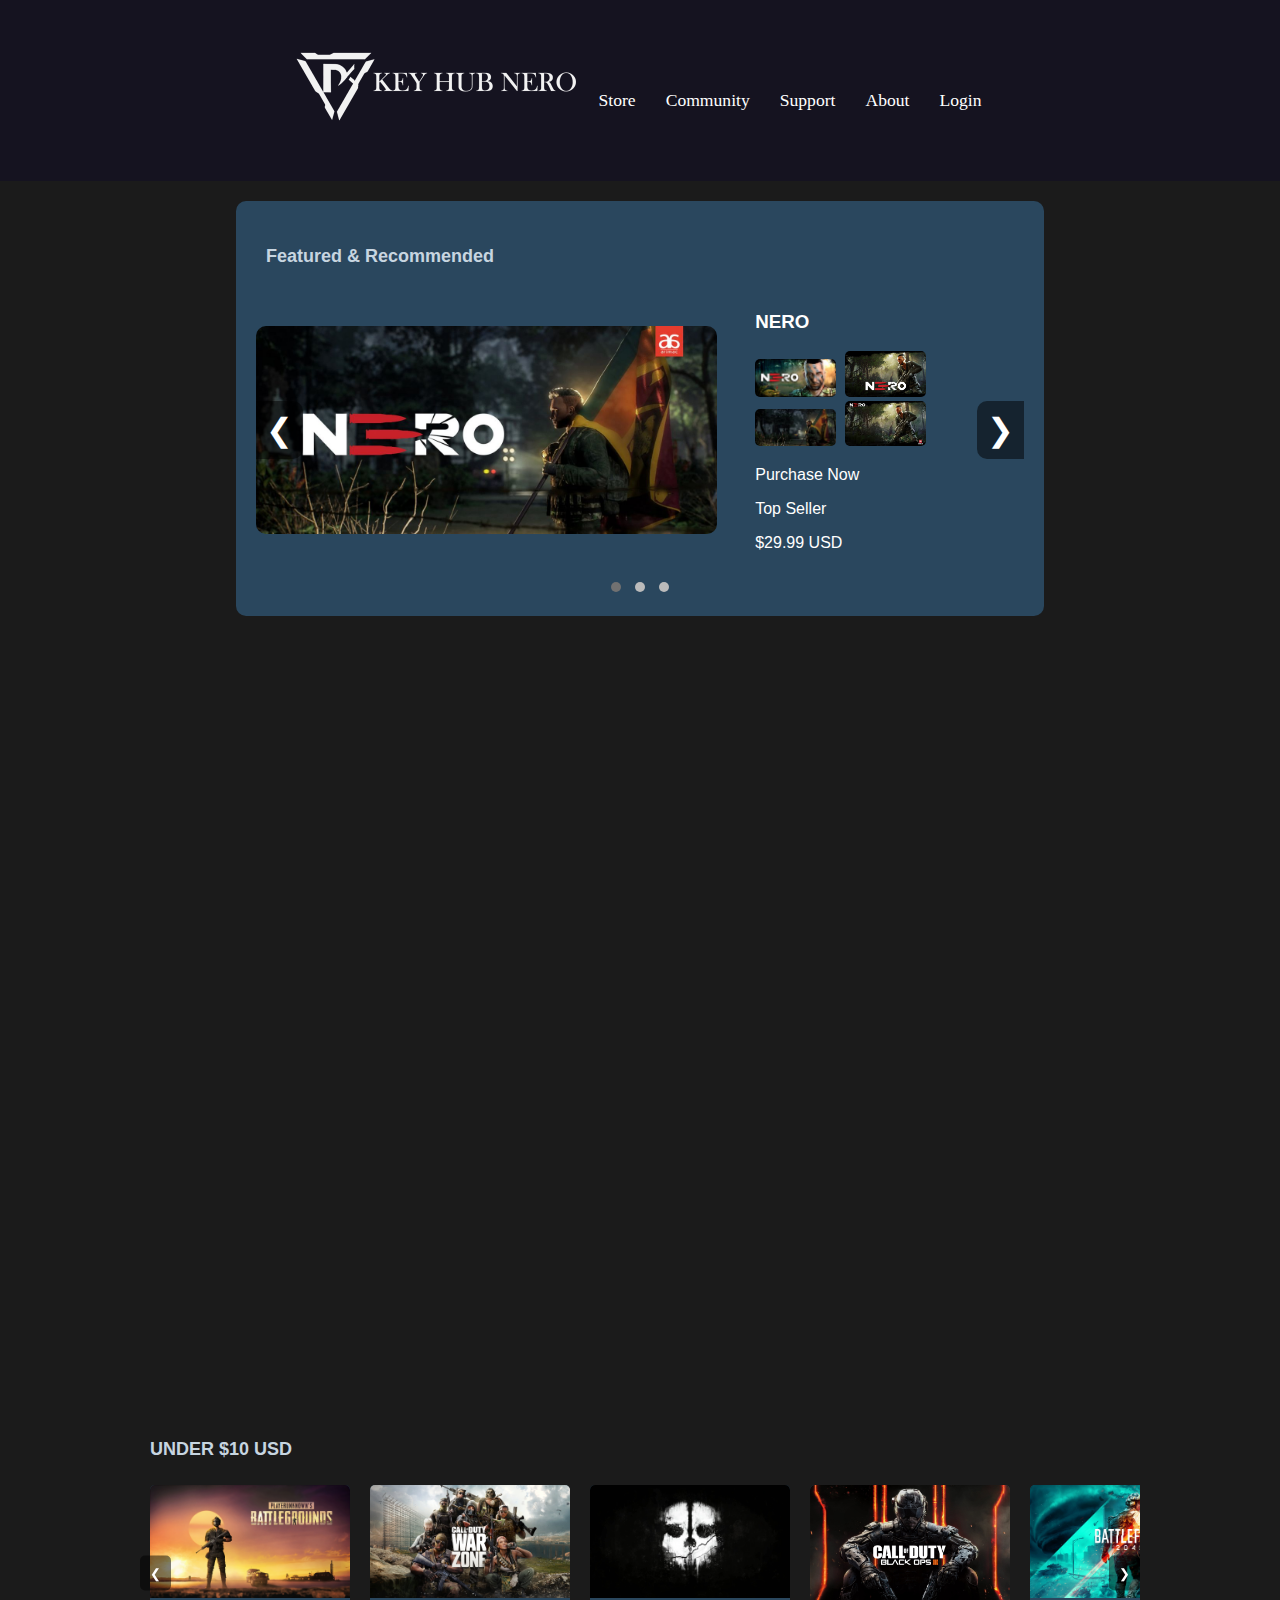
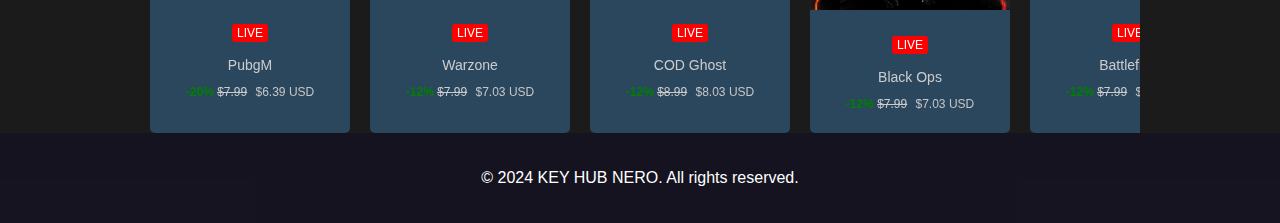
<file: index.html>
<!DOCTYPE html>
<html lang="en">
<head>
    <meta charset="UTF-8">
    <meta name="viewport" content="width=device-width, initial-scale=1.0">
    <title>Welcome to KEY HUB</title>
    <link rel="icon" href="res/Tlogo.png" type="image/icon type">
    <link rel="stylesheet" href="styles.css">
</head>
<body>
    <header>
        <div class="logo">
            <a href="KHNM.html"> <img src="res/logo.png" height="110" width="300"></a>
        </div>
       
        <nav>
            <ul style="font-family: serif;">
                <li><a href="KHNM.html">Store</a></li>
                <li><a href="KHNC.html">Community</a></li>
                <li><a href="KHNS.html">Support</a></li>
                <li><a href="KHNA.html">About</a></li>
                <li><a href="KHNL.html">Login</a></li>
            </ul>
        </nav>
    </header>
    
    <div class="featured-section">
        <h2>Featured & Recommended</h2>
        <div class="carousel">
            <button class="carousel-control prev" onclick="prevSlide()">&#10094;</button>

            <div class="carousel-slide">
                <img src="res/nero4.jpg" alt="Featured Game">
                <div class="game-info">
                    <h3>NERO</h3>
                    <div class="thumbnails">
                        <img src="res/nero1.jpeg" alt="Thumbnail 1">
                        <img src="res/nero.png" alt="Thumbnail 2">
                        <br>
                        <img src="res/nero3.jpeg" alt="Thumbnail 3">
                        <img src="res/nero2.jpeg" alt="Thumbnail 4">
                    </div>
                    <div class="purchase-info">
                        <p>Purchase Now</p>
                        <span class="top-seller">Top Seller</span>
                        <p class="price">$29.99 USD</p>
                    </div>
                </div>
            </div>

            <div class="carousel-slide">
                <img src="res/bm.jpg" alt="Featured Game">
                <div class="game-info">
                    <h3>Black Myth: Wukong</h3>
                    <div class="thumbnails">
                        <img src="res/bm1.jpg" alt="Thumbnail 1">
                        <img src="res/bm2.jpg" alt="Thumbnail 2">
                        <br>
                        <img src="res/bm3.jpg" alt="Thumbnail 3">
                        <img src="res/bm4.jpg" alt="Thumbnail 4">
                    </div>
                    <div class="purchase-info">
                        <p>Purchase Now</p>
                        <span class="top-seller">Top Seller</span>
                        <p class="price">$49.99 USD</p>
                    </div>
                </div>
            </div>
            
            <div class="carousel-slide">
                <img src="res/al.jpg" alt="Featured Game">
                <div class="game-info">
                    <h3>Apex Legend</h3>
                    <div class="thumbnails">
                        <img src="res/al1.jpg" alt="Thumbnail 1">
                        <img src="res/al2.jpg" alt="Thumbnail 2">
                        <br>
                        <img src="res/al3.jpg" alt="Thumbnail 3">
                        <img src="res/al4.jpg" alt="Thumbnail 4">
                    </div>
                    <div class="purchase-info">
                        <p>Purchase Now</p>
                        <span class="top-seller">Top Seller</span>
                        <p class="price">$49.99 USD</p>
                    </div>
                </div>
            </div>

            <div class="carousel-slide">
                <img src="res/bg.jpg" alt="Featured Game">
                <div class="game-info">
                    <h3>PUBG</h3>
                    <div class="thumbnails">
                        <img src="res/bg1.jpg" alt="Thumbnail 1">
                        <img src="res/bg2.jpg" alt="Thumbnail 2">
                        <br>
                        <img src="res/bg3.jpg" alt="Thumbnail 3">
                        <img src="res/bg4.jpg" alt="Thumbnail 4">
                    </div>
                    <div class="purchase-info">
                        <p>Purchase Now</p>
                        <span class="top-seller">Top Seller</span>
                        <p class="price">$29.99 USD</p>
                    </div>
                </div>
            </div>

            <div class="carousel-slide">
                <img src="res/dt.jpg" alt="Featured Game">
                <div class="game-info">
                    <h3>DOTA 2</h3>
                    <div class="thumbnails">
                        <img src="res/dt1.jpg" alt="Thumbnail 1">
                        <img src="res/dt2.jpg" alt="Thumbnail 2">
                        <br>
                        <img src="res/dt3.jpg" alt="Thumbnail 3">
                        <img src="res/dt4.jpg" alt="Thumbnail 4">
                    </div>
                    <div class="purchase-info">
                        <p>Purchase Now</p>
                        <span class="top-seller">Top Seller</span>
                        <p class="price">$69.99 USD</p>
                    </div>
                </div>
            </div>
            <div class="carousel-slide">
                <img src="res/cp.JPG" alt="Featured Game">
                <div class="game-info">
                    <h3>Cyber Punk</h3>
                    <div class="thumbnails">
                        <img src="res/cp1.png" alt="Thumbnail 1">
                        <img src="res/cp4.jpg" alt="Thumbnail 2">
                        <br>
                        <img src="res/cp6.jpeg" alt="Thumbnail 3">
                        <img src="res/cp7.jpg" alt="Thumbnail 4">
                    </div>
                    <div class="purchase-info">
                        <p>Purchase Now</p>
                        <span class="top-seller">Top Seller</span>
                        <p class="price">$49.99 USD</p>
                    </div>
                </div>
            </div>
            <div class="carousel-slide">
                <img src="res/cs.jpg" alt="Featured Game">
                <div class="game-info">
                    <h3>Counter Strike</h3>
                    <div class="thumbnails">
                        <img src="res/cs1.jpg" alt="Thumbnail 1">
                        <img src="res/cs2.jpg" alt="Thumbnail 2">
                        <br>
                        <img src="res/cs3.jpg" alt="Thumbnail 3">
                        <img src="res/cs4.jpg" alt="Thumbnail 4">
                    </div>
                    <div class="purchase-info">
                        <p>Purchase Now</p>
                        <span class="top-seller">Top Seller</span>
                        <p class="price">$99.99 USD</p>
                    </div>
                </div>
            </div>
            
            <button class="carousel-control next" onclick="nextSlide()">&#10095;</button>
        </div>
        
        <div class="dots">
            <span class="dot" onclick="currentSlide(1)"></span>
            <span class="dot" onclick="currentSlide(2)"></span>
            <span class="dot" onclick="currentSlide(3)"></span>
        </div>
    </div>

    <section id="store">
        <h2 class="gstore" style="font-family: initial;">Game Store</h2>
        <div class="game-list">
            <div class="game-item">
                <img src="res/al.jpg" alt="Game 3">
                <h3>Apex Legend</h3>
                <p>$39.08</p>
                <button onclick="addToCart('Apex Legend')">Add to Cart</button>
            </div>
            <div class="game-item">
                <img src="res/cp.JPG" alt="Game 3">
                <h3>Cyber Punk</h3>
                <p>$59.99</p>
                <button onclick="addToCart('Cyber Punk')">Add to Cart</button>
            </div>
            <div class="game-item">
                <img src="res/bm.jpg" alt="Game 3">
                <h3>Black Myth</h3>
                <p>$49.99</p>
                <button onclick="addToCart('Black Myth')">Add to Cart</button>
            </div>
            <div class="game-item">
                <img src="res/bg.jpg" alt="Game 3">
                <h3>PUBG</h3>
                <p>$29.99</p>
                <button onclick="addToCart('Black Myth')">Add to Cart</button>
            </div>
            <div class="game-item">
                <img src="res/dt.jpg" alt="Game 3">
                <h3>DOTA 2</h3>
                <p>$69.99</p>
                <button onclick="addToCart('Black Myth')">Add to Cart</button>
            </div>
            <div class="game-item">
                <img src="res/cs.jpg" alt="Game 3">
                <h3>Counter Strike</h3>
                <p>$99.99</p>
                <button onclick="addToCart('Black Myth')">Add to Cart</button>
            </div>
            <div class="game-item">
                <img src="res/bm.jpg" alt="Game 3">
                <h3>Black Myth</h3>
                <p>$49.99</p>
                <button onclick="addToCart('Black Myth')">Add to Cart</button>
            </div>
            
        </div>
    </section>

    <div class="c-container">
        <h2>UNDER $10 USD</h2>
        <div class="c">
            <div class="c-item">
                <img src="res/bg.jpg" alt="Game 1">
                <div class="g-info">
                    <p class="l-tag">LIVE</p>
                    <p class="g-title">PubgM</p>
                    <p class="p"><span class="d">-20%</span> <span class="o-price">$7.99</span> <span class="d-price">$6.39 USD</span></p>
                </div>
            </div>
            <div class="c-item">
                <img src="res/wz.jpg" alt="Game 2">
                <div class="g-info">
                    <p class="l-tag">LIVE</p>
                    <p class="g-title">Warzone</p>
                    <p class="p"><span class="d">-12%</span> <span class="o-price">$7.99</span> <span class="d-price">$7.03 USD</span></p>
                </div>
            </div>
            <div class="c-item">
                <img src="res/cd.jpg" alt="Game 3">
                <div class="g-info">
                    <p class="l-tag">LIVE</p>
                    <p class="g-title">COD Ghost</p>
                    <p class="p"><span class="d">-12%</span> <span class="o-price">$8.99</span> <span class="d-price">$8.03 USD</span></p>
                </div>
            </div>
            <div class="c-item">
                <img src="res/bo.jpg" alt="Game 4">
                <div class="g-info">
                    <p class="l-tag">LIVE</p>
                    <p class="g-title">Black Ops</p>
                    <p class="p"><span class="d">-12%</span> <span class="o-price">$7.99</span> <span class="d-price">$7.03 USD</span></p>
                </div>
            </div>
            <div class="c-item">
                <img src="res/bf.jpg" alt="Game 5">
                <div class="g-info">
                    <p class="l-tag">LIVE</p>
                    <p class="g-title">Battlefield</p>
                    <p class="p"><span class="d">-12%</span> <span class="o-price">$7.99</span> <span class="d-price">$7.03 USD</span></p>
                </div>
            </div>
            <div class="c-item">
                <img src="res/nfs.jpg" alt="Game 6">
                <div class="g-info">
                    <p class="l-tag">LIVE</p>
                    <p class="g-title">NFS Heat</p>
                    <p class="p"><span class="d">-12%</span> <span class="o-price">$7.99</span> <span class="d-price">$7.03 USD</span></p>
                </div>
            </div>
            <div class="c-item">
                <img src="res/mw.jpg" alt="Game 7">
                <div class="g-info">
                    <p class="l-tag">LIVE</p>
                    <p class="g-title">NFS Most Wanted</p>
                    <p class="p"><span class="d">-12%</span> <span class="o-price">$7.99</span> <span class="d-price">$7.03 USD</span></p>
                </div>
            </div>
            <div class="c-item">
                <img src="res/sm.jpg" alt="Game 8">
                <div class="g-info">
                    <p class="l-tag">LIVE</p>
                    <p class="g-title">Spider Man</p>
                    <p class="p"><span class="d">-12%</span> <span class="o-price">$7.99</span> <span class="d-price">$7.03 USD</span></p>
                </div>
            </div>
            <div class="c-item">
                <img src="res/nero.png" alt="Game 9">
                <div class="g-info">
                    <p class="l-tag">LIVE</p>
                    <p class="g-title">NERO</p>
                    <p class="p"><span class="d">-12%</span> <span class="o-price">$7.99</span> <span class="d-price">$7.03 USD</span></p>
                </div>
            </div>
        </div>
        <button class="c-control prev" onclick="pSlide()">&#10094;</button>
        <button class="c-control next" onclick="nSlide()">&#10095;</button>
    </div>


    

    

    <footer>
        <p>&copy; 2024 KEY HUB NERO. All rights reserved.</p>
    </footer>

    <script src="script.js"></script>
</body>
</html>
</file>
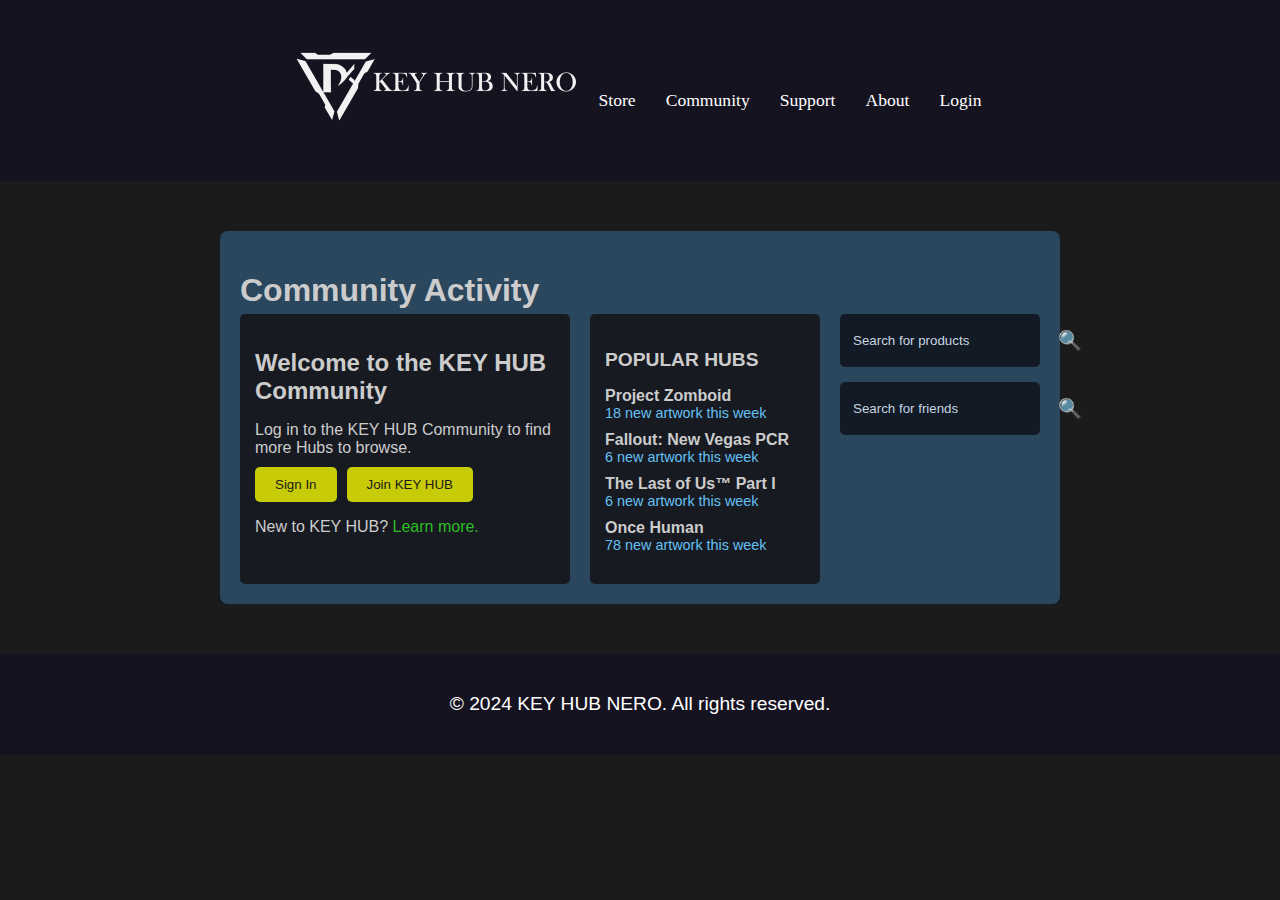
<file: KHNC.html>
<!DOCTYPE html>
<html lang="en">
<head>
    <meta charset="UTF-8">
    <meta name="viewport" content="width=device-width, initial-scale=1.0">
    <title>Welcome to KEY HUB</title>
    <link rel="icon" href="res/Tlogo.png" type="image/icon type">
    <link rel="stylesheet" href="stylesc.css">
</head>
<body>
    <header>
        <div class="logo">
            <a href="index.html"> <img src="res/logo.png" height="110" width="300"></a>
        </div>
       
        <nav>
            <ul style="font-family: serif;">
                <li><a href="index.html">Store</a></li>
                <li><a href="KHNC.html">Community</a></li>
                <li><a href="KHNS.html">Support</a></li>
                <li><a href="KHNA.html">About</a></li>
                <li><a href="KHNL.html">Login</a></li>
            </ul>
        </nav>
    </header>
    
    <div class="community-activity">
        <h1>Community Activity</h1>
       
        <div class="activity-container">
            <div class="welcome-section">
                <h2>Welcome to the KEY HUB Community</h2>
                <p>Log in to the KEY HUB Community to find more Hubs to browse.</p>
                <div class="buttons">
                    <button class="sign-in-btn">Sign In</button>
                    <button class="join-btn">Join KEY HUB</button>
                </div>
                <p>New to KEY HUB? <a href="#">Learn more.</a></p>
            </div>
    
            <div class="popular-hubs">
                <h3>POPULAR HUBS</h3>
                <ul>
                    <li>
                        <span class="hub-title">Project Zomboid</span>
                        <span class="hub-info">18 new artwork this week</span>
                    </li>
                    <li>
                        <span class="hub-title">Fallout: New Vegas PCR</span>
                        <span class="hub-info">6 new artwork this week</span>
                    </li>
                    <li>
                        <span class="hub-title">The Last of Us™ Part I</span>
                        <span class="hub-info">6 new artwork this week</span>
                    </li>
                    <li>
                        <span class="hub-title">Once Human</span>
                        <span class="hub-info">78 new artwork this week</span>
                    </li>
                </ul>
            </div>
    
            <div class="search-hubs">
                <div class="search-box">
                    <input type="text" placeholder="Search for products">
                    <button class="search-btn">&#128269;</button>
                </div>
                <div class="search-box">
                    <input type="text" placeholder="Search for friends">
                    <button class="search-btn">&#128269;</button>
                </div>
            </div>
        </div>
    </div>
   
        
        
    
   

    

    

    <footer>
        <p>&copy; 2024 KEY HUB NERO. All rights reserved.</p>
    </footer>

    <script src="scriptc.js"></script>
</body>
</html>
</file>
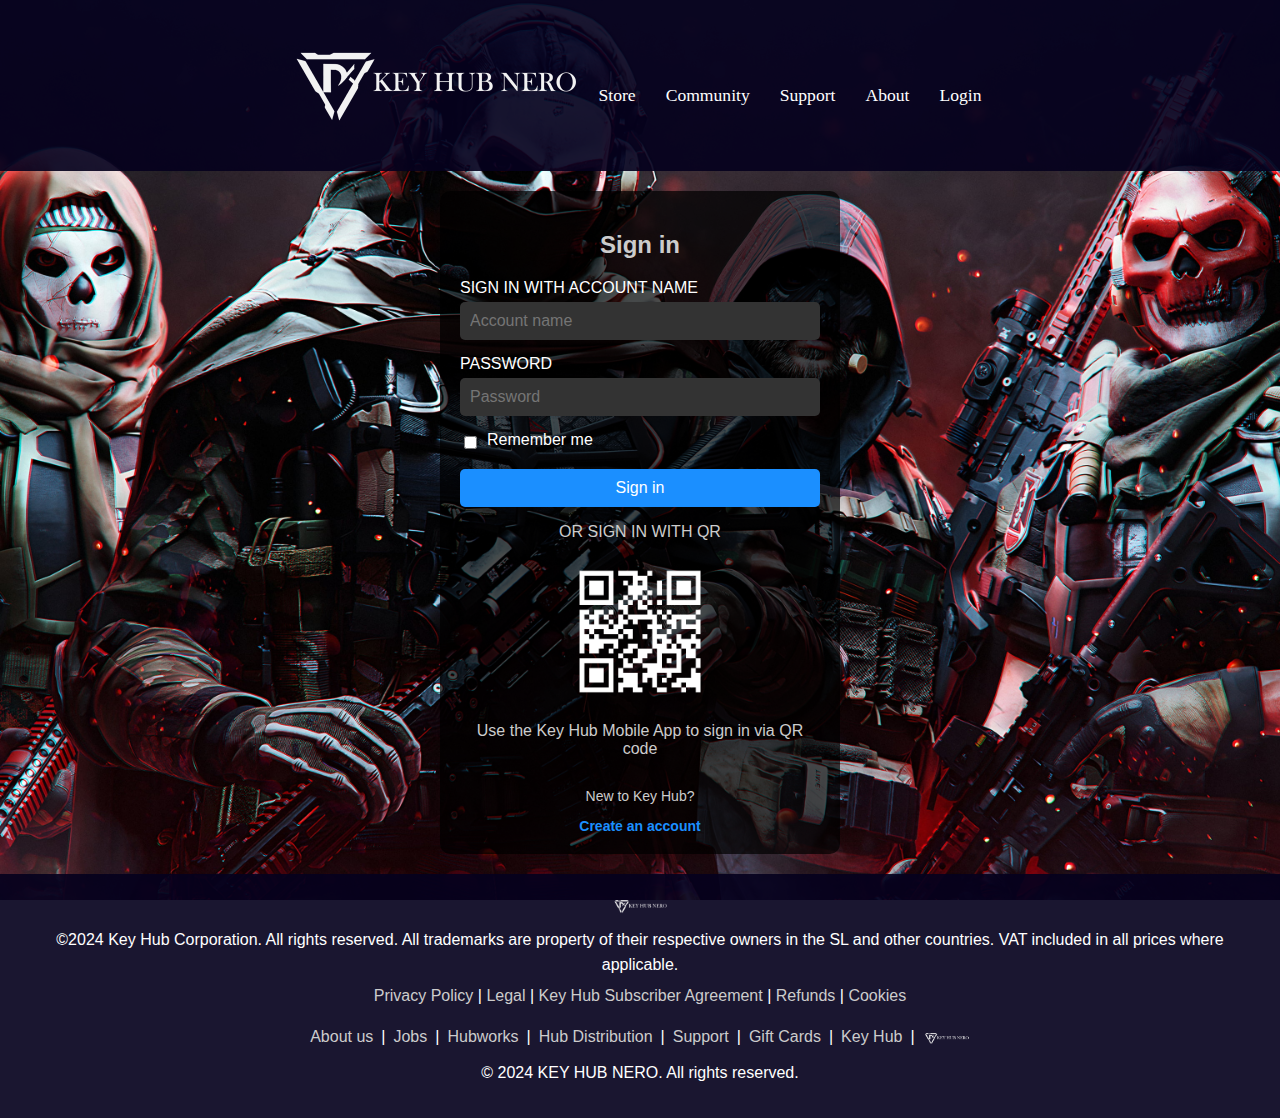
<file: KHNL.html>
<!DOCTYPE html>
<html lang="en">
<head>
    <meta charset="UTF-8">
    <meta name="viewport" content="width=device-width, initial-scale=1.0">
    <title>Welcome to KEY HUB</title>
    <link rel="icon" href="res/Tlogo.png" type="image/icon type">
    <link rel="stylesheet" href="stylesl.css">
</head>
<body>
    <header>
        <div class="logo">
            <a href="index.html"> <img src="res/logo.png" height="110" width="300"></a>
        </div>
       
        <nav>
            <ul style="font-family: serif;">
                <li><a href="index.html">Store</a></li>
                <li><a href="KHNC.html">Community</a></li>
                <li><a href="KHNS.html">Support</a></li>
                <li><a href="KHNA.html">About</a></li>
                <li><a href="KHNL.html">Login</a></li>
            </ul>
        </nav>
    </header>
    
    <div class="signin-container">
        <div class="signin-box">
            <h2>Sign in</h2>
            <form>
                <label for="username">SIGN IN WITH ACCOUNT NAME</label>
                <input type="text" id="username" name="username" placeholder="Account name" required>
                
                <label for="password">PASSWORD</label>
                <input type="password" id="password" name="password" placeholder="Password" required>
                
                <div class="remember-me">
                    <input type="checkbox" id="remember-me" name="remember-me">
                    <label for="remember-me">Remember me</label>
                </div>
                
                <button type="submit">Sign in</button>
            </form>
            
            <p>OR SIGN IN WITH QR</p>
            <div class="qr-code">
                <img src="res/qre.png" alt="QR Code">
                <p>Use the Key Hub Mobile App to sign in via QR code</p>
            </div>
        </div>

        <div class="new-to-keyhub">
            <p>New to Key Hub?</p>
            <a href="#">Create an account</a>
        </div>
    </div>
    

    <footer>
        <div class="footer-content">
            <div class="logo">
                <img src="res/logo.png" alt="KH logo">
            </div>
            <div class="copyright">
                <p>©2024 Key Hub Corporation. All rights reserved. All trademarks are property of their respective owners in the SL and other countries. VAT included in all prices where applicable.</p>
                <p>
                    <a href="#">Privacy Policy</a> | 
                    <a href="#">Legal</a> | 
                    <a href="#">Key Hub Subscriber Agreement</a> | 
                    <a href="#">Refunds</a> | 
                    <a href="#">Cookies</a>
                </p>
            </div>
        </div>
        <div class="footer-links">
            <a href="#">About us</a> |
            <a href="#">Jobs</a> |
            <a href="#">Hubworks</a> |
            <a href="#">Hub Distribution</a> |
            <a href="#">Support</a> |
            <a href="#">Gift Cards</a> |
            <a href="#">Key Hub</a> |
            <a href="#"> <img src="res/logo.png" alt="KH Logo"></a>
        </div>
        <p>&copy; 2024 KEY HUB NERO. All rights reserved.</p>
    </footer>

    <script src="scriptl.js"></script>
</body>
</html>
</file>
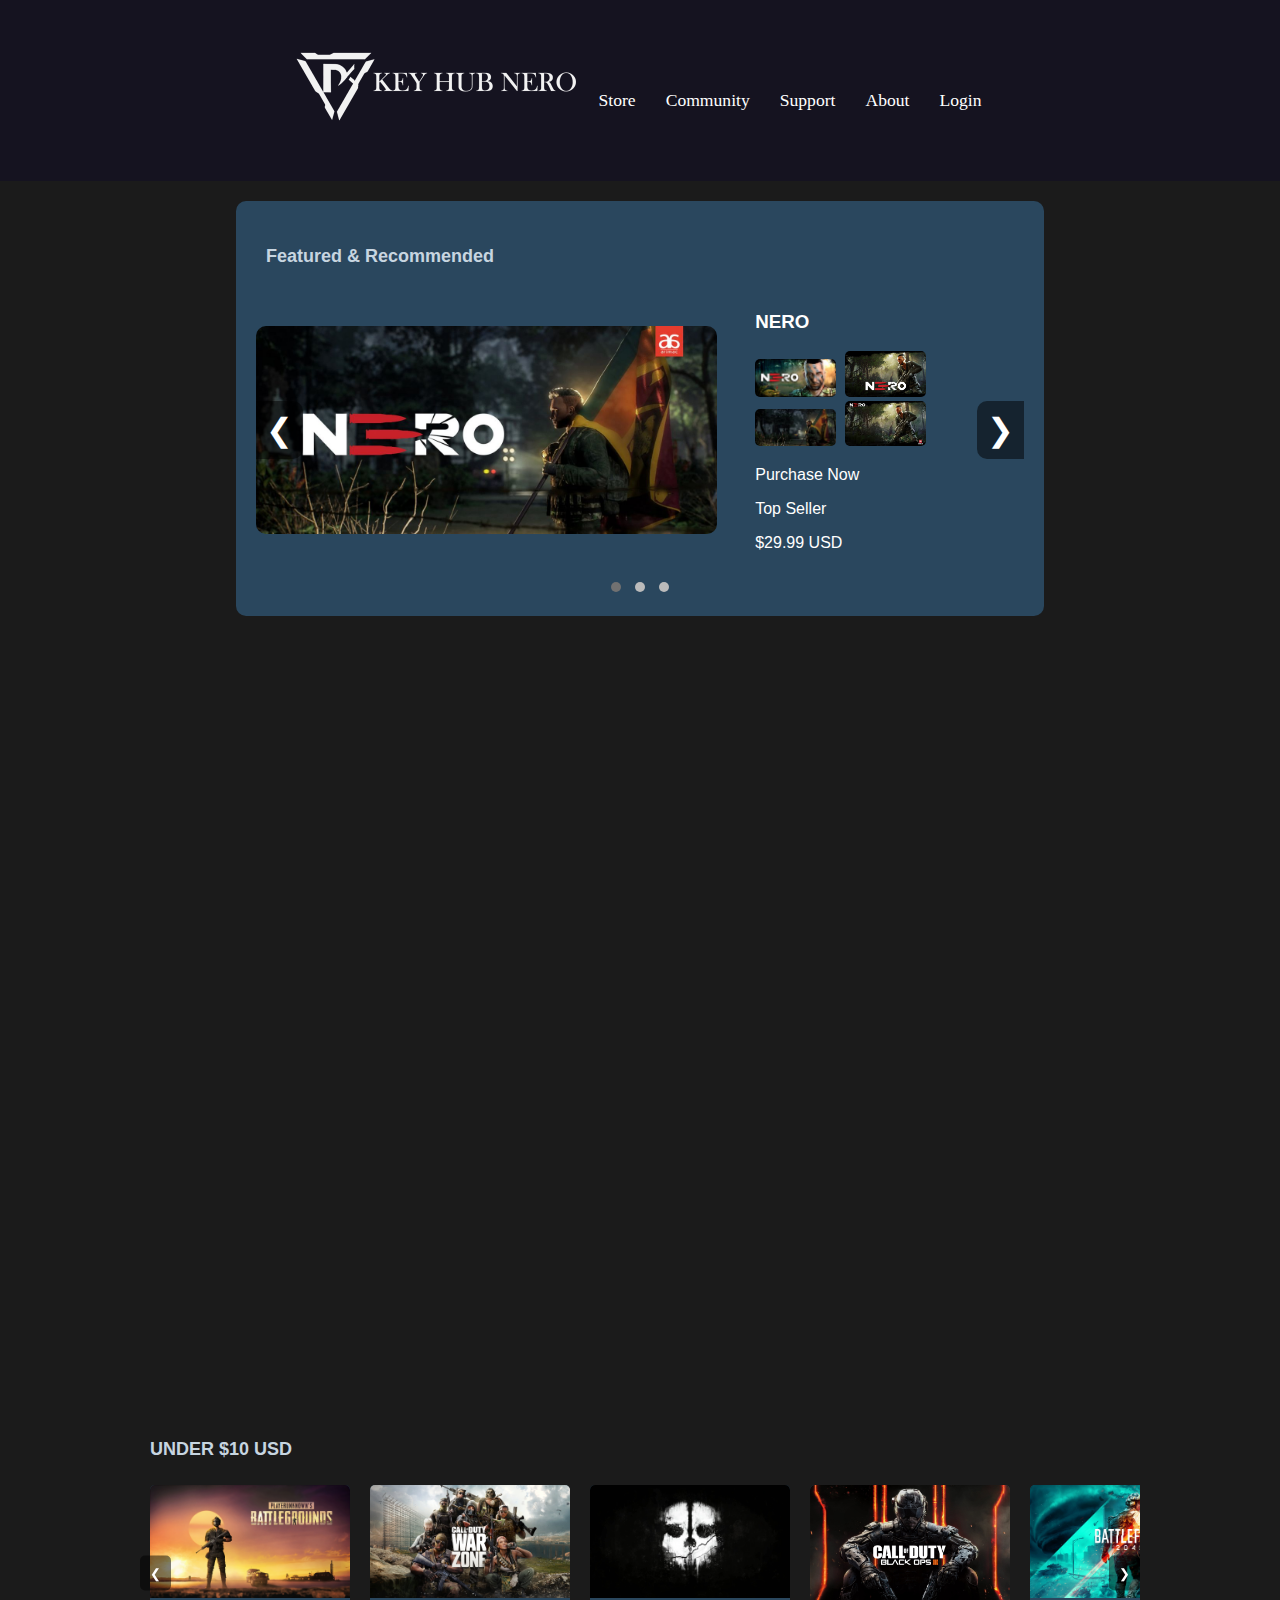
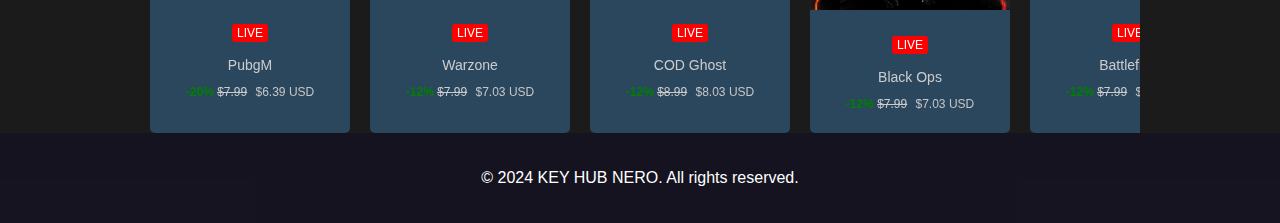
<file: KHNM.html>
<!DOCTYPE html>
<html lang="en">
<head>
    <meta charset="UTF-8">
    <meta name="viewport" content="width=device-width, initial-scale=1.0">
    <title>Welcome to KEY HUB</title>
    <link rel="icon" href="res/Tlogo.png" type="image/icon type">
    <link rel="stylesheet" href="styles.css">
</head>
<body>
    <header>
        <div class="logo">
            <a href="index.html"> <img src="res/logo.png" height="110" width="300"></a>
        </div>
       
        <nav>
            <ul style="font-family: serif;">
                <li><a href="index.html">Store</a></li>
                <li><a href="KHNC.html">Community</a></li>
                <li><a href="KHNS.html">Support</a></li>
                <li><a href="KHNA.html">About</a></li>
                <li><a href="KHNL.html">Login</a></li>
            </ul>
        </nav>
    </header>
    
    <div class="featured-section">
        <h2>Featured & Recommended</h2>
        <div class="carousel">
            <button class="carousel-control prev" onclick="prevSlide()">&#10094;</button>

            <div class="carousel-slide">
                <img src="res/nero4.jpg" alt="Featured Game">
                <div class="game-info">
                    <h3>NERO</h3>
                    <div class="thumbnails">
                        <img src="res/nero1.jpeg" alt="Thumbnail 1">
                        <img src="res/nero.png" alt="Thumbnail 2">
                        <br>
                        <img src="res/nero3.jpeg" alt="Thumbnail 3">
                        <img src="res/nero2.jpeg" alt="Thumbnail 4">
                    </div>
                    <div class="purchase-info">
                        <p>Purchase Now</p>
                        <span class="top-seller">Top Seller</span>
                        <p class="price">$29.99 USD</p>
                    </div>
                </div>
            </div>

            <div class="carousel-slide">
                <img src="res/bm.jpg" alt="Featured Game">
                <div class="game-info">
                    <h3>Black Myth: Wukong</h3>
                    <div class="thumbnails">
                        <img src="res/bm1.jpg" alt="Thumbnail 1">
                        <img src="res/bm2.jpg" alt="Thumbnail 2">
                        <br>
                        <img src="res/bm3.jpg" alt="Thumbnail 3">
                        <img src="res/bm4.jpg" alt="Thumbnail 4">
                    </div>
                    <div class="purchase-info">
                        <p>Purchase Now</p>
                        <span class="top-seller">Top Seller</span>
                        <p class="price">$49.99 USD</p>
                    </div>
                </div>
            </div>
            
            <div class="carousel-slide">
                <img src="res/al.jpg" alt="Featured Game">
                <div class="game-info">
                    <h3>Apex Legend</h3>
                    <div class="thumbnails">
                        <img src="res/al1.jpg" alt="Thumbnail 1">
                        <img src="res/al2.jpg" alt="Thumbnail 2">
                        <br>
                        <img src="res/al3.jpg" alt="Thumbnail 3">
                        <img src="res/al4.jpg" alt="Thumbnail 4">
                    </div>
                    <div class="purchase-info">
                        <p>Purchase Now</p>
                        <span class="top-seller">Top Seller</span>
                        <p class="price">$49.99 USD</p>
                    </div>
                </div>
            </div>

            <div class="carousel-slide">
                <img src="res/bg.jpg" alt="Featured Game">
                <div class="game-info">
                    <h3>PUBG</h3>
                    <div class="thumbnails">
                        <img src="res/bg1.jpg" alt="Thumbnail 1">
                        <img src="res/bg2.jpg" alt="Thumbnail 2">
                        <br>
                        <img src="res/bg3.jpg" alt="Thumbnail 3">
                        <img src="res/bg4.jpg" alt="Thumbnail 4">
                    </div>
                    <div class="purchase-info">
                        <p>Purchase Now</p>
                        <span class="top-seller">Top Seller</span>
                        <p class="price">$29.99 USD</p>
                    </div>
                </div>
            </div>

            <div class="carousel-slide">
                <img src="res/dt.jpg" alt="Featured Game">
                <div class="game-info">
                    <h3>DOTA 2</h3>
                    <div class="thumbnails">
                        <img src="res/dt1.jpg" alt="Thumbnail 1">
                        <img src="res/dt2.jpg" alt="Thumbnail 2">
                        <br>
                        <img src="res/dt3.jpg" alt="Thumbnail 3">
                        <img src="res/dt4.jpg" alt="Thumbnail 4">
                    </div>
                    <div class="purchase-info">
                        <p>Purchase Now</p>
                        <span class="top-seller">Top Seller</span>
                        <p class="price">$69.99 USD</p>
                    </div>
                </div>
            </div>
            <div class="carousel-slide">
                <img src="res/cp.JPG" alt="Featured Game">
                <div class="game-info">
                    <h3>Cyber Punk</h3>
                    <div class="thumbnails">
                        <img src="res/cp1.png" alt="Thumbnail 1">
                        <img src="res/cp4.jpg" alt="Thumbnail 2">
                        <br>
                        <img src="res/cp6.jpeg" alt="Thumbnail 3">
                        <img src="res/cp7.jpg" alt="Thumbnail 4">
                    </div>
                    <div class="purchase-info">
                        <p>Purchase Now</p>
                        <span class="top-seller">Top Seller</span>
                        <p class="price">$49.99 USD</p>
                    </div>
                </div>
            </div>
            <div class="carousel-slide">
                <img src="res/cs.jpg" alt="Featured Game">
                <div class="game-info">
                    <h3>Counter Strike</h3>
                    <div class="thumbnails">
                        <img src="res/cs1.jpg" alt="Thumbnail 1">
                        <img src="res/cs2.jpg" alt="Thumbnail 2">
                        <br>
                        <img src="res/cs3.jpg" alt="Thumbnail 3">
                        <img src="res/cs4.jpg" alt="Thumbnail 4">
                    </div>
                    <div class="purchase-info">
                        <p>Purchase Now</p>
                        <span class="top-seller">Top Seller</span>
                        <p class="price">$99.99 USD</p>
                    </div>
                </div>
            </div>
            
            <button class="carousel-control next" onclick="nextSlide()">&#10095;</button>
        </div>
        
        <div class="dots">
            <span class="dot" onclick="currentSlide(1)"></span>
            <span class="dot" onclick="currentSlide(2)"></span>
            <span class="dot" onclick="currentSlide(3)"></span>
        </div>
    </div>

    <section id="store">
        <h2 class="gstore" style="font-family: initial;">Game Store</h2>
        <div class="game-list">
            <div class="game-item">
                <img src="res/al.jpg" alt="Game 3">
                <h3>Apex Legend</h3>
                <p>$39.08</p>
                <button onclick="addToCart('Apex Legend')">Add to Cart</button>
            </div>
            <div class="game-item">
                <img src="res/cp.JPG" alt="Game 3">
                <h3>Cyber Punk</h3>
                <p>$59.99</p>
                <button onclick="addToCart('Cyber Punk')">Add to Cart</button>
            </div>
            <div class="game-item">
                <img src="res/bm.jpg" alt="Game 3">
                <h3>Black Myth</h3>
                <p>$49.99</p>
                <button onclick="addToCart('Black Myth')">Add to Cart</button>
            </div>
            <div class="game-item">
                <img src="res/bg.jpg" alt="Game 3">
                <h3>PUBG</h3>
                <p>$29.99</p>
                <button onclick="addToCart('Black Myth')">Add to Cart</button>
            </div>
            <div class="game-item">
                <img src="res/dt.jpg" alt="Game 3">
                <h3>DOTA 2</h3>
                <p>$69.99</p>
                <button onclick="addToCart('Black Myth')">Add to Cart</button>
            </div>
            <div class="game-item">
                <img src="res/cs.jpg" alt="Game 3">
                <h3>Counter Strike</h3>
                <p>$99.99</p>
                <button onclick="addToCart('Black Myth')">Add to Cart</button>
            </div>
            <div class="game-item">
                <img src="res/bm.jpg" alt="Game 3">
                <h3>Black Myth</h3>
                <p>$49.99</p>
                <button onclick="addToCart('Black Myth')">Add to Cart</button>
            </div>
            
        </div>
    </section>

    <div class="c-container">
        <h2>UNDER $10 USD</h2>
        <div class="c">
            <div class="c-item">
                <img src="res/bg.jpg" alt="Game 1">
                <div class="g-info">
                    <p class="l-tag">LIVE</p>
                    <p class="g-title">PubgM</p>
                    <p class="p"><span class="d">-20%</span> <span class="o-price">$7.99</span> <span class="d-price">$6.39 USD</span></p>
                </div>
            </div>
            <div class="c-item">
                <img src="res/wz.jpg" alt="Game 2">
                <div class="g-info">
                    <p class="l-tag">LIVE</p>
                    <p class="g-title">Warzone</p>
                    <p class="p"><span class="d">-12%</span> <span class="o-price">$7.99</span> <span class="d-price">$7.03 USD</span></p>
                </div>
            </div>
            <div class="c-item">
                <img src="res/cd.jpg" alt="Game 3">
                <div class="g-info">
                    <p class="l-tag">LIVE</p>
                    <p class="g-title">COD Ghost</p>
                    <p class="p"><span class="d">-12%</span> <span class="o-price">$8.99</span> <span class="d-price">$8.03 USD</span></p>
                </div>
            </div>
            <div class="c-item">
                <img src="res/bo.jpg" alt="Game 4">
                <div class="g-info">
                    <p class="l-tag">LIVE</p>
                    <p class="g-title">Black Ops</p>
                    <p class="p"><span class="d">-12%</span> <span class="o-price">$7.99</span> <span class="d-price">$7.03 USD</span></p>
                </div>
            </div>
            <div class="c-item">
                <img src="res/bf.jpg" alt="Game 5">
                <div class="g-info">
                    <p class="l-tag">LIVE</p>
                    <p class="g-title">Battlefield</p>
                    <p class="p"><span class="d">-12%</span> <span class="o-price">$7.99</span> <span class="d-price">$7.03 USD</span></p>
                </div>
            </div>
            <div class="c-item">
                <img src="res/nfs.jpg" alt="Game 6">
                <div class="g-info">
                    <p class="l-tag">LIVE</p>
                    <p class="g-title">NFS Heat</p>
                    <p class="p"><span class="d">-12%</span> <span class="o-price">$7.99</span> <span class="d-price">$7.03 USD</span></p>
                </div>
            </div>
            <div class="c-item">
                <img src="res/mw.jpg" alt="Game 7">
                <div class="g-info">
                    <p class="l-tag">LIVE</p>
                    <p class="g-title">NFS Most Wanted</p>
                    <p class="p"><span class="d">-12%</span> <span class="o-price">$7.99</span> <span class="d-price">$7.03 USD</span></p>
                </div>
            </div>
            <div class="c-item">
                <img src="res/sm.jpg" alt="Game 8">
                <div class="g-info">
                    <p class="l-tag">LIVE</p>
                    <p class="g-title">Spider Man</p>
                    <p class="p"><span class="d">-12%</span> <span class="o-price">$7.99</span> <span class="d-price">$7.03 USD</span></p>
                </div>
            </div>
            <div class="c-item">
                <img src="res/nero.png" alt="Game 9">
                <div class="g-info">
                    <p class="l-tag">LIVE</p>
                    <p class="g-title">NERO</p>
                    <p class="p"><span class="d">-12%</span> <span class="o-price">$7.99</span> <span class="d-price">$7.03 USD</span></p>
                </div>
            </div>
        </div>
        <button class="c-control prev" onclick="pSlide()">&#10094;</button>
        <button class="c-control next" onclick="nSlide()">&#10095;</button>
    </div>


    

    

    <footer>
        <p>&copy; 2024 KEY HUB NERO. All rights reserved.</p>
    </footer>

    <script src="script.js"></script>
</body>
</html>
</file>
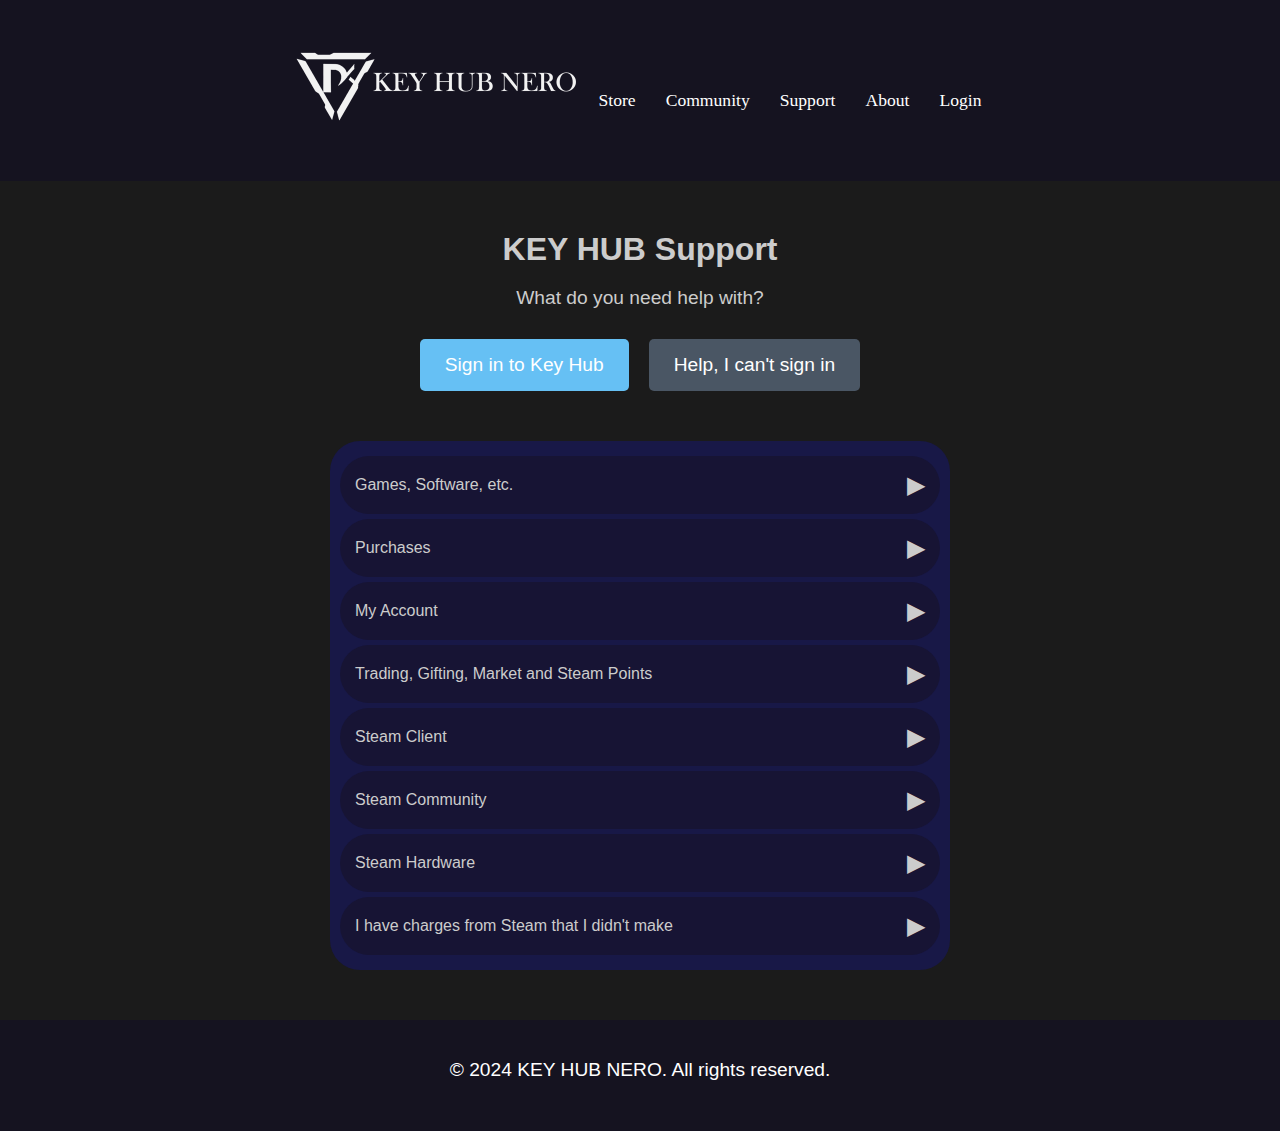
<file: KHNS.html>
<!DOCTYPE html>
<html lang="en">
<head>
    <meta charset="UTF-8">
    <meta name="viewport" content="width=device-width, initial-scale=1.0">
    <title>Welcome to KEY HUB</title>
    <link rel="icon" href="res/Tlogo.png" type="image/icon type">
    <link rel="stylesheet" href="styless.css">
</head>
<body>
    <header>
        <div class="logo">
            <a href="index.html"> <img src="res/logo.png" height="110" width="300"></a>
        </div>
       
        <nav>
            <ul style="font-family: serif;">
                <li><a href="index.html">Store</a></li>
                <li><a href="KHNC.html">Community</a></li>
                <li><a href="KHNS.html">Support</a></li>
                <li><a href="KHNA.html">About</a></li>
                <li><a href="KHNL.html">Login</a></li>
            </ul>
        </nav>
    </header>
    
    <div class="support-container">
        <h1>KEY HUB Support</h1>
        <p>What do you need help with?</p>
        <div class="buttons">
            <button id="sign-in-btn">Sign in to Key Hub</button>
            <button id="help-btn">Help, I can't sign in</button>
        </div>
        <div class="support-menu">
            <div class="menu-item">
                <div class="menu-title">Games, Software, etc.</div>
                <div class="menu-arrow">&#9654;</div>
            </div>
            <div class="menu-item">
                <div class="menu-title">Purchases</div>
                <div class="menu-arrow">&#9654;</div>
            </div>
            <div class="menu-item">
                <div class="menu-title">My Account</div>
                <div class="menu-arrow">&#9654;</div>
            </div>
            <div class="menu-item">
                <div class="menu-title">Trading, Gifting, Market and Steam Points</div>
                <div class="menu-arrow">&#9654;</div>
            </div>
            <div class="menu-item">
                <div class="menu-title">Steam Client</div>
                <div class="menu-arrow">&#9654;</div>
            </div>
            <div class="menu-item">
                <div class="menu-title">Steam Community</div>
                <div class="menu-arrow">&#9654;</div>
            </div>
            <div class="menu-item">
                <div class="menu-title">Steam Hardware</div>
                <div class="menu-arrow">&#9654;</div>
            </div>
            <div class="menu-item">
                <div class="menu-title">I have charges from Steam that I didn't make</div>
                <div class="menu-arrow">&#9654;</div>
            </div>
        </div>
        
        

   

    

    

    <footer>
        <p>&copy; 2024 KEY HUB NERO. All rights reserved.</p>
    </footer>

    <script src="scripts.js"></script>
</body>
</html>
</file>
<file: styles.css>
body {
    font-family: Arial, sans-serif;
    background-color: #1b1b1b;
    color: #ccc;
    margin: 0;
    padding: 0;
}

header {
    background-color: #0b062a5b;
    padding: 20px;
    display: flex;
    justify-content: center;
    align-items: center;
    flex-wrap: wrap;
    text-align: center;
}

header .logo {
    margin-bottom: 10px;
}

header .logo img {
    height: auto;
    width: 100%;
    max-width: 300px;
}

nav ul {
    list-style: none;
    display: flex;
    justify-content: center;
    padding: 0;
    margin: 20px 0 0 0;
    width: 100%;
}

nav ul li {
    margin: 0 15px;
}

nav ul li a {
    color: #fff;
    text-decoration: none;
    font-size: 1.1em;
}

footer {
    text-align: center;
    padding: 20px;
    background-color: #0b062a5b;
    color: #fff;
}

section {
    padding: 40px 20px;
    background-color: #3c2ece30;
    margin: 20px;
}

.featured-section {
    width: 100%;
    max-width: 800px;
    margin: 20px auto;
    background-color: #2a475e;
    border-radius: 10px;
    padding: 20px;
}

@media (max-width: 768px) {
    nav ul {
        flex-direction: column;
        align-items: center;
    }

    nav ul li {
        margin: 10px 0;
    }

    header .logo {
        margin-bottom: 20px;
    }

    .featured-section {
        width: 90%;
    }
}

@media (max-width: 480px) {
    nav ul li a {
        font-size: 1em;
    }

    .featured-section {
        padding: 15px;
    }
}


.featured-section {
    width: 60%;
    margin: 20px auto;
    background-color: #2a475e;
    border-radius: 10px;
    padding: 20px;
    position: relative;
}

h2 {
    margin-bottom: 15px;
    color: #c7d5e0;
}

.carousel {
    display: flex;
    align-items: center;
    position: relative;
}

.carousel-slide {
    display: none;
    justify-content: space-between;
    align-items: center;
    width: 100%;
    animation: fadeSlide 0.5s ease;
}

@keyframes fadeSlide {
    from {
        opacity: 0;
        transform: scale(0.95);
    }
    to {
        opacity: 1;
        transform: scale(1);
    }
}

.carousel-slide img {
    max-width: 60%;
    border-radius: 10px;
    transition: transform 0.3s ease;
}

.carousel-slide img:hover {
    transform: scale(1.05); /* Slight zoom effect */
}

.game-info {
    max-width: 35%;
    color: #fff;
}

.thumbnails img {
    width: 30%;
    margin-right: 5px;
    border-radius: 5px;
    transition: transform 0.3s ease;
}

.thumbnails img:hover {
    transform: scale(1.1); /* Slight bounce effect */
}

.carousel-control {
    background-color: rgba(0, 0, 0, 0.5);
    border: none;
    color: white;
    font-size: 2em;
    padding: 10px;
    cursor: pointer;
    position: absolute;
    top: 50%;
    transform: translateY(-50%);
}

.carousel-control.prev {
    left: 0;
    border-radius: 0 10px 10px 0;
}

.carousel-control.next {
    right: 0;
    border-radius: 10px 0 0 10px;
}

.dots {
    text-align: center;
    margin-top: 10px;
}

.dot {
    height: 10px;
    width: 10px;
    background-color: #bbb;
    border-radius: 50%;
    display: inline-block;
    margin: 0 5px;
    cursor: pointer;
}

.dot.active {
    background-color: #717171;
}

.game-list {
    display: flex;
    justify-content: center;
    align-items: center;
    flex-wrap: wrap;
    gap: 20px;
}

.game-item {
    background-color: #444;
    padding: 20px;
    border-radius: 10px;
    text-align: center;
    width: 200px;
    transition: transform 0.3s ease, background-color 0.3s ease;
}

.game-item:hover {
    background-color: #666;
    transform: scale(1.05);
}

.game-item img {
    width: 100%;
    border-radius: 10px;
    transition: transform 0.3s ease;
}

.game-item img:hover {
    transform: scale(1.1); /* Zoom in effect */
}

footer {
    text-align: center;
    padding: 20px;
    background-color: #0b062a5b;
    color: #fff;
}

button {
    position: relative;
    overflow: hidden;
    background-color: #2a475e;
    color: #fff;
    padding: 10px 20px;
    border: none;
    border-radius: 5px;
    cursor: pointer;
    transition: background-color 0.3s ease;
}

button:hover {
    background-color: #1a2d3b;
}

button::after {
    content: '';
    position: absolute;
    top: 50%;
    left: 50%;
    width: 0;
    height: 0;
    background: rgba(255, 255, 255, 0.3);
    border-radius: 50%;
    transform: translate(-50%, -50%);
    opacity: 1;
    transition: width 0.4s ease, height 0.4s ease, opacity 0.8s ease;
}

button:active::after {
    width: 200%;
    height: 200%;
    opacity: 0;
    transition: 0s;
}
.gstore{
    text-align: center;
}
html {
    scroll-behavior: smooth;
}
.logo img {
    transition: transform 0.3s ease;
}

.logo img:hover {
    transform: scale(1.1);
}
nav ul li a {
    color: #fff;
    text-decoration: none;
    position: relative;
    transition: color 0.3s ease;
}

nav ul li a::after {
    content: '';
    position: absolute;
    width: 100%;
    transform: scaleX(0);
    height: 2px;
    bottom: 0;
    left: 0;
    background-color: #fff;
    transform-origin: bottom right;
    transition: transform 0.3s ease;
}

nav ul li a:hover {
    color: #c7d5e0;
}

nav ul li a:hover::after {
    transform: scaleX(1);
    transform-origin: bottom left;
}
section {
    opacity: 0;
    transform: translateY(50px);
    transition: opacity 0.8s ease, transform 0.8s ease;
}

section.visible {
    opacity: 1;
    transform: translateY(0);
}



.c-container {
    position: relative;
    max-width: 1000px;
    margin: auto;
    overflow: hidden;
}

h2 {
    text-align: left;
    padding: 10px;
    font-size: 18px;
}

.c {
    display: flex;
    transition: transform 0.5s ease-in-out;
    will-change: transform;
}

.c-item {
    min-width: 200px;
    margin: 0 10px;
    background-color: #2a475e;
    border-radius: 5px;
    overflow: hidden;
    transition: transform 0.3s ease;
}

.c-item:hover {
    transform: scale(1.05);
}

.c-item img {
    width: 100%;
    height: auto;
}

.g-info {
    padding: 10px;
    text-align: center;
}

.l-tag {
    background-color: red;
    color: white;
    display: inline-block;
    padding: 2px 5px;
    border-radius: 3px;
    font-size: 12px;
    margin-bottom: 5px;
}

.g-title {
    font-size: 14px;
    margin: 10px 0;
}

.p {
    font-size: 12px;
}

.d {
    color: green;
    font-weight: bold;
}

.o-price {
    text-decoration: line-through;
    margin-right: 5px;
}

.d-price {
    color: #c5c5c5;
}

.c-control {
    position: absolute;
    top: 50%;
    transform: translateY(-50%);
    background-color: rgba(0, 0, 0, 0.5);
    color: white;
    border: none;
    padding: 10px;
    cursor: pointer;
    z-index: 1000;
}

.prev {
    left: 0;
}

.next {
    right: 0;
}

.c-control:hover {
    background-color: rgba(0, 0, 0, 0.8);
}
</file>
<file: stylesc.css>
body {
    font-family: Arial, sans-serif;
    background-color: #1b1b1b;
    color: #ccc;
    margin: 0;
    padding: 0;
}

header {
    background-color: #0b062a5b;
    padding: 20px;
    display: flex;
    justify-content: center;
    align-items: center;
    flex-wrap: wrap;
    text-align: center;
}

header .logo {
    margin-bottom: 10px;
}

header .logo img {
    height: auto;
    width: 100%;
    max-width: 300px;
}

nav ul {
    list-style: none;
    display: flex;
    justify-content: center;
    padding: 0;
    margin: 20px 0 0 0;
    width: 100%;
}

nav ul li {
    margin: 0 15px;
}

nav ul li a {
    color: #fff;
    text-decoration: none;
    font-size: 1.1em;
}

footer {
    text-align: center;
    padding: 20px;
    background-color: #0b062a5b;
    color: #fff;
}

section {
    padding: 40px 20px;
    background-color: #3c2ece30;
    margin: 20px;
}

.featured-section {
    width: 100%;
    max-width: 800px;
    margin: 20px auto;
    background-color: #2a475e;
    border-radius: 10px;
    padding: 20px;
}

@media (max-width: 768px) {
    nav ul {
        flex-direction: column;
        align-items: center;
    }

    nav ul li {
        margin: 10px 0;
    }

    header .logo {
        margin-bottom: 20px;
    }

    .featured-section {
        width: 90%;
    }
}

@media (max-width: 480px) {
    nav ul li a {
        font-size: 1em;
    }

    .featured-section {
        padding: 15px;
    }
}


.featured-section {
    width: 60%;
    margin: 20px auto;
    background-color: #2a475e;
    border-radius: 10px;
    padding: 20px;
    position: relative;
}





footer {
    text-align: center;
    padding: 20px;
    background-color: #0b062a5b;
    color: #fff;
}



button:active::after {
    width: 200%;
    height: 200%;
    opacity: 0;
    transition: 0s;
}
.gstore{
    text-align: center;
}
html {
    scroll-behavior: smooth;
}
.logo img {
    transition: transform 0.3s ease;
}

.logo img:hover {
    transform: scale(1.1);
}
nav ul li a {
    color: #fff;
    text-decoration: none;
    position: relative;
    transition: color 0.3s ease;
}

nav ul li a::after {
    content: '';
    position: absolute;
    width: 100%;
    transform: scaleX(0);
    height: 2px;
    bottom: 0;
    left: 0;
    background-color: #fff;
    transform-origin: bottom right;
    transition: transform 0.3s ease;
}

nav ul li a:hover {
    color: #c7d5e0;
}

nav ul li a:hover::after {
    transform: scaleX(1);
    transform-origin: bottom left;
}






.community-activity {
    max-width: 800px;
    margin: 50px auto;
    padding: 20px;
    background-color: #2A475E;
    border-radius: 8px;
    
}

h1 {
    font-size: 2em;
    margin-bottom: 5px;
}

p {
    font-size: 1.2em;
    margin-bottom: 20px;
}

.activity-container {
    display: flex;
    justify-content: space-between;
    gap: 20px;
}

.welcome-section {
    background-color: #171A21;
    padding: 15px;
    border-radius: 5px;
    width: 300px;
}

.welcome-section h2 {
    font-size: 1.5em;
    margin-bottom: 10px;
}

.welcome-section p {
    font-size: 1em;
    margin-bottom: 10px;
}

.buttons {
    display: flex;
    gap: 10px;
    margin-bottom: 10px;
}

button {
    padding: 10px 20px;
    border: none;
    color: white;
    border-radius: 5px;
    cursor: pointer;
}

.sign-in-btn {
    color: #1b1b1b;
    background-color: #f6fa02ca;
}

.join-btn {
    color: #1b1b1b;
    background-color: #f6fa02ca;
}

.sign-in-btn:hover,
.join-btn:hover {
    opacity: 0.8;
}

.welcome-section a {
    color: #2fbd25;
    text-decoration: none;
}

.popular-hubs {
    flex: 1;
    background-color: #171A21;
    padding: 15px;
    border-radius: 5px;
}

.popular-hubs h3 {
    font-size: 1.2em;
    margin-bottom: 10px;
}

.popular-hubs ul {
    list-style: none;
    padding: 0;
}

.popular-hubs li {
    margin-bottom: 10px;
}

.hub-title {
    font-weight: bold;
}

.hub-info {
    display: block;
    font-size: 0.9em;
    color: #66C0F4;
}

.search-hubs {
    width: 200px;
    display: flex;
    flex-direction: column;
    gap: 15px;
}

.search-box {
    display: flex;
    align-items: center;
    background-color: #121A25;
    padding: 5px;
    border-radius: 5px;
}

.search-box input {
    background: none;
    border: none;
    color: white;
    flex: 1;
    padding: 8px;
}

.search-box input::placeholder {
    color: #C7D5E0;
}

.search-box .search-btn {
    background: none;
    border: none;
    color: #C7D5E0;
    cursor: pointer;
    font-size: 1.2em;
}
</file>
<file: stylesl.css>
body {
    font-family: Arial, sans-serif;
    background-image: url('res/background2.jpg'); 
    background-size: cover; 
    background-position: center; 
    background-attachment: fixed; 
    background-repeat: no-repeat; 
    color: #ccc; 
    margin: 0; 
    padding: 0; 
}


header {
    background-color: #05011dea;
    padding: 20px;
    display: flex;
    justify-content: center;
    align-items: center;
    flex-wrap: wrap;
    text-align: center;
}

header .logo img {
    width: 100%;
    max-width: 300px;
    height: auto;
}

nav ul {
    list-style: none;
    display: flex;
    justify-content: center;
    padding: 0;
    margin: 20px 0 0 0;
    width: 100%;
}

nav ul li {
    margin: 0 15px;
}

nav ul li a {
    color: #fff;
    text-decoration: none;
    font-size: 1.1em;
}



.signin-container {
    background-color: rgba(0, 0, 0, 0.7);
    padding: 20px;
    border-radius: 10px;
    width: 100%;
    max-width: 400px;
    text-align: center;
    margin: 20px auto;
    box-sizing: border-box;
    
}

.signin-box h2 {
    margin-bottom: 20px;
    font-size: 24px;
}

form {
    display: flex;
    flex-direction: column;
    width: 100%;
}

label {
    margin-bottom: 5px;
    text-align: left;
    color: #fff;
}

input[type="text"],
input[type="password"] {
    padding: 10px;
    margin-bottom: 15px;
    border: none;
    border-radius: 5px;
    background-color: #333;
    color: #fff;
    width: 100%;
    box-sizing: border-box;
    font-size: 1em;
}

.remember-me {
    display: flex;
    align-items: center;
    margin-bottom: 15px;
    justify-content: flex-start;
}

.remember-me input[type="checkbox"] {
    margin-right: 10px;
}

button {
    padding: 10px;
    border: none;
    border-radius: 5px;
    background-color: #1b8fff;
    color: #fff;
    cursor: pointer;
    font-size: 16px;
    width: 100%;
}

button:hover {
    background-color: #005bb5;
}

.qr-code {
    margin-top: 20px;
    text-align: center;
}

.qr-code img {
    width: 100%;
    max-width: 250px;
    height: auto;
}

.new-to-keyhub {
    margin-top: 30px;
    font-size: 14px;
}

.new-to-keyhub a {
    color: #1b8fff;
    text-decoration: none;
    font-weight: bold;
}

.new-to-keyhub a:hover {
    text-decoration: underline;
}

footer {
    text-align: center;
    padding: 20px;
    background-color: #05011dea;
    color: #fff;
}

.footer-content {
    display: flex;
    flex-direction: column;
    align-items: center;
    text-align: center;
    margin-bottom: 15px;
}

.footer-content .logo img {
    height: 24px;
}

.footer-content p {
    margin: 5px 0;
    line-height: 1.6;
}

.footer-content a {
    color: #cccccc;
    text-decoration: none;
}

.footer-content a:hover {
    text-decoration: underline;
}

.footer-links {
    display: flex;
    justify-content: center;
    flex-wrap: wrap;
    margin-top: 10px;
}

.footer-links a {
    color: #cccccc;
    text-decoration: none;
    margin: 0 8px;
}

.footer-links a img {
    height: 20px;
    vertical-align: middle;
}

.footer-links a:hover {
    text-decoration: underline;
}

@media (max-width: 768px) {
    nav ul {
        flex-direction: column;
        align-items: center;
    }

    nav ul li {
        margin: 10px 0;
    }

    header .logo {
        margin-bottom: 20px;
    }

    .signin-container {
        width: 90%;
        max-width: 100%;
        padding: 15px;
    }

    .new-to-keyhub {
        font-size: 12px;
    }
}

@media (max-width: 480px) {
    nav ul li a {
        font-size: 1em;
    }

    .signin-box h2 {
        font-size: 20px;
    }

    label {
        font-size: 14px;
    }

    input[type="text"],
    input[type="password"] {
        font-size: 14px;
    }

    button {
        font-size: 14px;
    }
}
.background-section {
    height: 100vh; /* Full viewport height */
    background-image: url('res/background2.jpg'); /* Replace with your image path */
    background-size: cover;
    background-position: center;
    display: flex;
    justify-content: center;
    align-items: center;
    padding: 20px;
    box-sizing: border-box;
}
</file>
<file: styless.css>
body {
    font-family: Arial, sans-serif;
    background-color: #1b1b1b;
    color: #ccc;
    margin: 0;
    padding: 0;
}

header {
    background-color: #0b062a5b;
    padding: 20px;
    display: flex;
    justify-content: center;
    align-items: center;
    flex-wrap: wrap;
    text-align: center;
}

header .logo {
    margin-bottom: 10px;
}

header .logo img {
    height: auto;
    width: 100%;
    max-width: 300px;
}

nav ul {
    list-style: none;
    display: flex;
    justify-content: center;
    padding: 0;
    margin: 20px 0 0 0;
    width: 100%;
}

nav ul li {
    margin: 0 15px;
}

nav ul li a {
    color: #fff;
    text-decoration: none;
    font-size: 1.1em;
}

footer {
    text-align: center;
    padding: 20px;
    background-color: #0b062a5b;
    color: #fff;
}

section {
    padding: 40px 20px;
    background-color: #3c2ece30;
    margin: 20px;
}

.featured-section {
    width: 100%;
    max-width: 800px;
    margin: 20px auto;
    background-color: #2a475e;
    border-radius: 10px;
    padding: 20px;
}

@media (max-width: 768px) {
    nav ul {
        flex-direction: column;
        align-items: center;
    }

    nav ul li {
        margin: 10px 0;
    }

    header .logo {
        margin-bottom: 20px;
    }

    .featured-section {
        width: 90%;
    }
}

@media (max-width: 480px) {
    nav ul li a {
        font-size: 1em;
    }

    .featured-section {
        padding: 15px;
    }
}


.featured-section {
    width: 60%;
    margin: 20px auto;
    background-color: #2a475e;
    border-radius: 10px;
    padding: 20px;
    position: relative;
}





footer {
    text-align: center;
    padding: 20px;
    background-color: #0b062a5b;
    color: #fff;
}

button {
    position: relative;
    overflow: hidden;
    background-color: #2a475e;
    color: #fff;
    padding: 10px 20px;
    border: none;
    border-radius: 5px;
    cursor: pointer;
    transition: background-color 0.3s ease;
}

button:hover {
    background-color: #1a2d3b;
}

button::after {
    content: '';
    position: absolute;
    top: 50%;
    left: 50%;
    width: 0;
    height: 0;
    background: rgba(255, 255, 255, 0.3);
    border-radius: 50%;
    transform: translate(-50%, -50%);
    opacity: 1;
    transition: width 0.4s ease, height 0.4s ease, opacity 0.8s ease;
}

button:active::after {
    width: 200%;
    height: 200%;
    opacity: 0;
    transition: 0s;
}
.gstore{
    text-align: center;
}
html {
    scroll-behavior: smooth;
}
.logo img {
    transition: transform 0.3s ease;
}

.logo img:hover {
    transform: scale(1.1);
}
nav ul li a {
    color: #fff;
    text-decoration: none;
    position: relative;
    transition: color 0.3s ease;
}

nav ul li a::after {
    content: '';
    position: absolute;
    width: 100%;
    transform: scaleX(0);
    height: 2px;
    bottom: 0;
    left: 0;
    background-color: #fff;
    transform-origin: bottom right;
    transition: transform 0.3s ease;
}

nav ul li a:hover {
    color: #c7d5e0;
}

nav ul li a:hover::after {
    transform: scaleX(1);
    transform-origin: bottom left;
}








h2 {
    text-align: left;
    padding: 10px;
    font-size: 18px;
}

.support-container {
    margin-top: 50px;
}

h1 {
    text-align: center;
    margin-bottom: 10px;
    animation: fadeIn 2s ease-in-out;
}

p {
    text-align: center;
    font-size: 1.2em;
    margin-bottom: 30px;
    animation: fadeIn 2s ease-in-out;
}

.buttons {
    display: flex;
    justify-content: center;
    gap: 20px;
}

button {
    padding: 15px 25px;
    border: none;
    background-color: #66c0f4;
    color: white;
    font-size: 1.2em;
    cursor: pointer;
    border-radius: 5px;
    transition: background-color 0.3s, transform 0.3s;
}

button:hover {
    background-color: #549abf;
    transform: translateY(-5px);
}

#help-btn {
    background-color: #4a5664;
}

#help-btn:hover {
    background-color: #3a4755;
}

@keyframes fadeIn {
    0% { opacity: 0; }
    100% { opacity: 1; }
}
.support-menu {
    margin: 50px auto;
    width: 600px;
    background-color: #0e0eca41;
    border-radius: 30px;
    padding: 10px;
}

.menu-item {
    background-color: #171331de;
    padding: 15px;
    margin: 5px 0;
    border-radius: 30px;
    display: flex;
    justify-content: space-between;
    align-items: center;
    cursor: pointer;
    transition: background-color 0.3s;
}

.menu-item:hover {
    background-color: #3a5a74;
}

.menu-title {
    font-size: 1em;
}

.menu-arrow {
    font-size: 1.5em;
    transition: transform 0.3s;
}

.menu-item.open .menu-arrow {
    transform: rotate(90deg);
}

@media (max-width: 400px) {
    .support-menu {
        width: 100%;
        padding: 5px;
    }
    .menu-item {
        font-size: 0.9em;
    }
}
</file>
